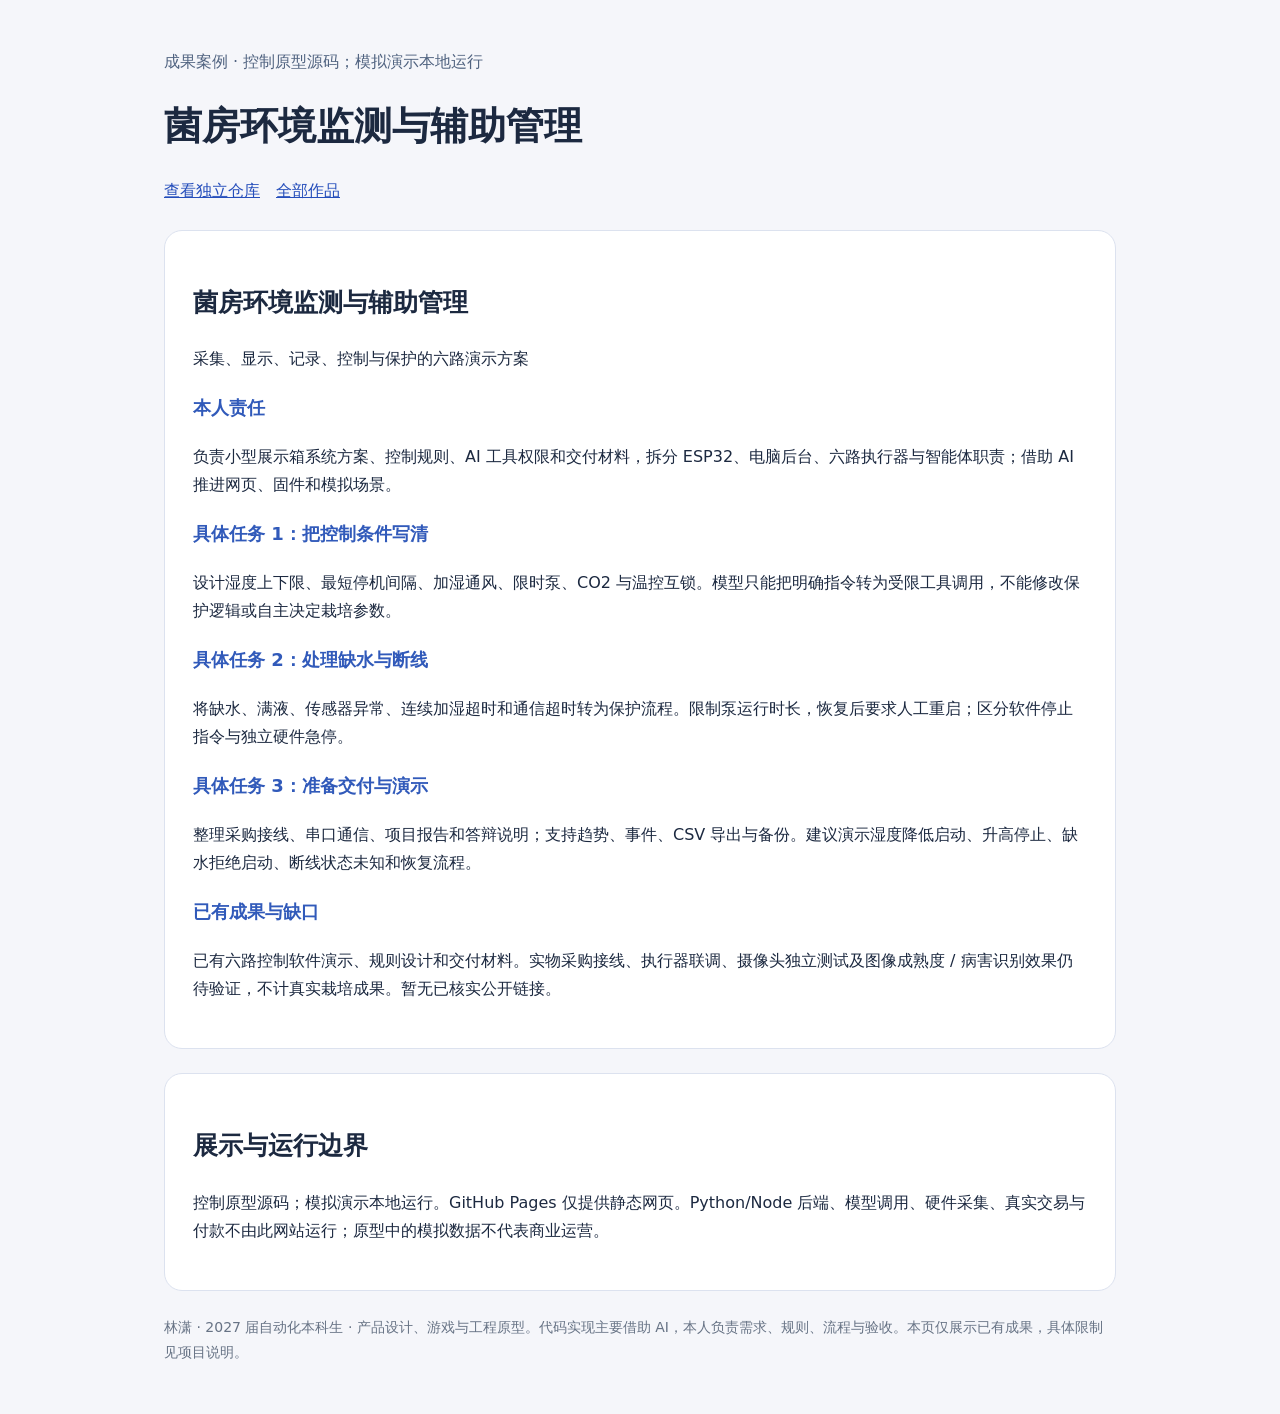
<file: docs/index.html>
<!doctype html><html lang="zh-CN"><meta charset="utf-8"><meta name="viewport" content="width=device-width,initial-scale=1"><title>菌房环境监测与辅助管理 · 林潇作品集</title><style>*{box-sizing:border-box}body{margin:0;background:#f5f6fa;color:#1c2940;font:16px/1.8 system-ui,"Microsoft YaHei",sans-serif}main{max-width:1000px;margin:auto;padding:48px 24px}h1{font-size:38px;line-height:1.3}h2{font-size:25px}h3{font-size:18px;color:#315aba}article{background:white;padding:28px;margin:24px 0;border-radius:18px;border:1px solid #dce2ef}p{white-space:pre-line}a{color:#254ebb}nav{display:flex;gap:16px;flex-wrap:wrap}.badge{color:#506380}footer{font-size:14px;color:#677385}img{max-width:100%}</style><main><span class="badge">成果案例 · 控制原型源码；模拟演示本地运行</span><h1>菌房环境监测与辅助管理</h1><nav><a href="https://github.com/lx1454641058-source/mushroom-room-monitor">查看独立仓库</a><a href="https://lx1454641058-source.github.io/lin-xiao-portfolio/">全部作品</a></nav><article><h2>菌房环境监测与辅助管理</h2><p>采集、显示、记录、控制与保护的六路演示方案</p><h3>本人责任</h3><p>负责小型展示箱系统方案、控制规则、AI 工具权限和交付材料，拆分 ESP32、电脑后台、六路执行器与智能体职责；借助 AI 推进网页、固件和模拟场景。</p><h3>具体任务 1：把控制条件写清</h3><p>设计湿度上下限、最短停机间隔、加湿通风、限时泵、CO2 与温控互锁。模型只能把明确指令转为受限工具调用，不能修改保护逻辑或自主决定栽培参数。</p><h3>具体任务 2：处理缺水与断线</h3><p>将缺水、满液、传感器异常、连续加湿超时和通信超时转为保护流程。限制泵运行时长，恢复后要求人工重启；区分软件停止指令与独立硬件急停。</p><h3>具体任务 3：准备交付与演示</h3><p>整理采购接线、串口通信、项目报告和答辩说明；支持趋势、事件、CSV 导出与备份。建议演示湿度降低启动、升高停止、缺水拒绝启动、断线状态未知和恢复流程。</p><h3>已有成果与缺口</h3><p>已有六路控制软件演示、规则设计和交付材料。实物采购接线、执行器联调、摄像头独立测试及图像成熟度 / 病害识别效果仍待验证，不计真实栽培成果。暂无已核实公开链接。</p></article><article><h2>展示与运行边界</h2><p>控制原型源码；模拟演示本地运行。GitHub Pages 仅提供静态网页。Python/Node 后端、模型调用、硬件采集、真实交易与付款不由此网站运行；原型中的模拟数据不代表商业运营。</p></article><footer>林潇 · 2027 届自动化本科生 · 产品设计、游戏与工程原型。代码实现主要借助 AI，本人负责需求、规则、流程与验收。本页仅展示已有成果，具体限制见项目说明。</footer></main></html>
</file>
